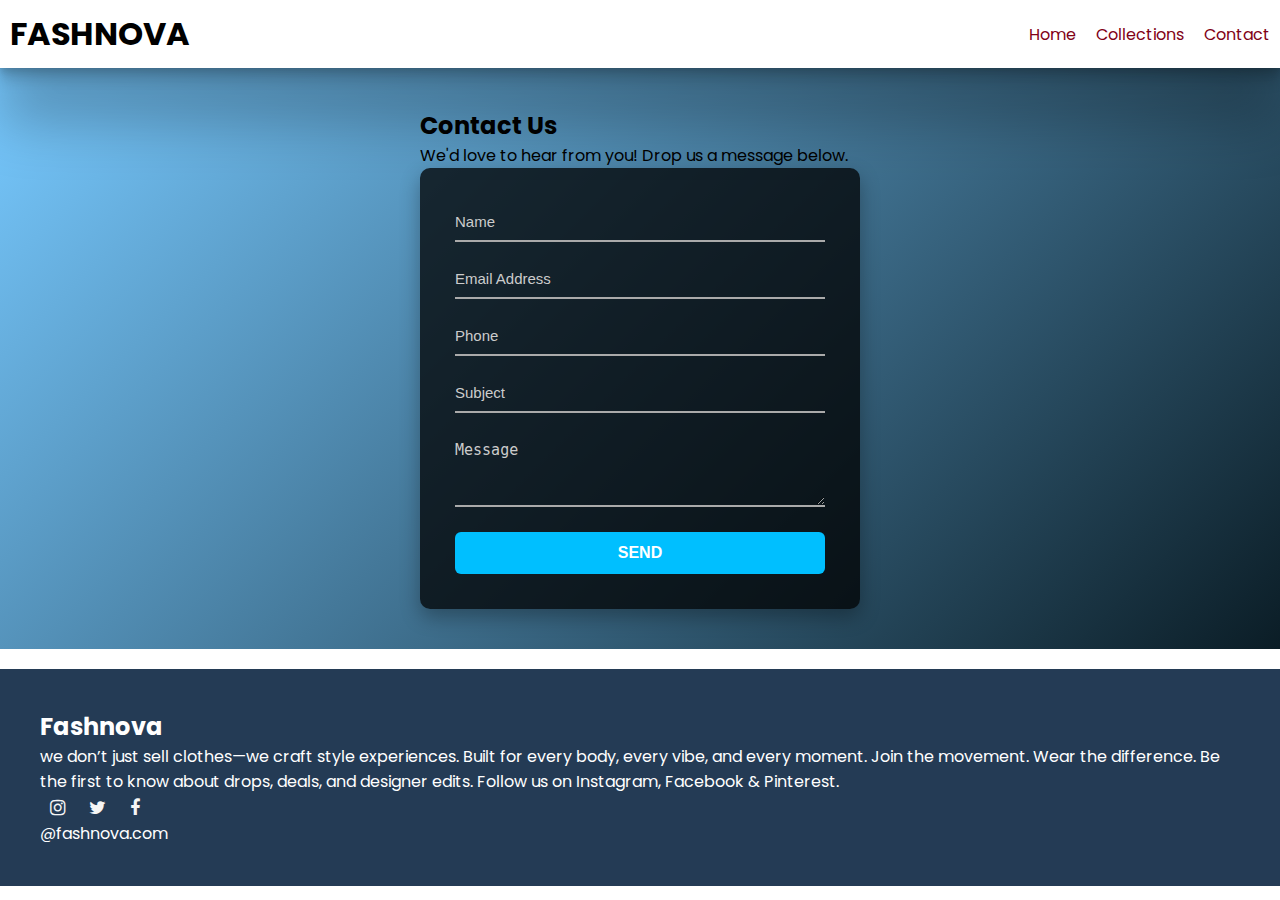
<file: contact.html>
<!DOCTYPE html>
<html lang="en">
<head>
    <meta charset="UTF-8">
    <meta name="viewport" content="width=device-width, initial-scale=1.0">
    <title>Fashnova</title>
    <link rel="icon" href="picture/img1.png">

    <!-- Google Fonts -->
    <link rel="preconnect" href="https://fonts.googleapis.com">
    <link rel="preconnect" href="https://fonts.gstatic.com" crossorigin>
    <link href="https://fonts.googleapis.com/css2?family=Poppins&display=swap" rel="stylesheet">

    <!-- My CSS -->
    <link rel="stylesheet" href="style.css">

    <!-- Font Awesome Icons -->
    <link rel="stylesheet" href="https://cdnjs.cloudflare.com/ajax/libs/font-awesome/4.7.0/css/font-awesome.css"
        integrity="sha512-5A8nwdMOWrSz20fDsjczgUidUBR8liPYU+WymTZP1lmY9G6Oc7HlZv156XqnsgNUzTyMefFTcsFH/tnJE/+xBg=="
        crossorigin="anonymous" referrerpolicy="no-referrer" />
</head>
<body>
    <!-- Navbar -->
    <nav class="navbar">
        <h1>FASHNOVA</h1>
        
        <div class="navbar-links">
            <p class="navbar-link"><a href="index.html">Home</a></p>
            <p class="navbar-link"><a href="collection.html">Collections</a></p>
            <p class="navbar-link"><a href="contact.html">Contact</a></p>
        </div>

        <div class="navbar-menu-toggle" onclick="sideNavbar()">
            <i class="fa fa-bars"></i>
        </div>
    </nav>

    <!-- Side Navbar -->
    <div class="side-navbar" id="sideNavbar">
        <p style="text-align: right;" onclick="closeNavbar()">
            <i class="fa fa-times" id="closeBtn"></i>
        </p>

        <div class="navbar-links">
            <p class="navbar-link"><a href="index.html">Home</a></p>
            <p class="navbar-link"><a href="collection.html">Collections</a></p>
            <p class="navbar-link"><a href="contact.html">Contact</a></p>
        </div>
    </div>

    <!-- Script -->
    <script>
        const menuBtn = document.querySelector('.navbar-menu-toggle');
        const sideNavbar = document.getElementById('sideNavbar');
        const closeBtn = document.getElementById('closeBtn');

        menuBtn.addEventListener('click', () => {
            sideNavbar.classList.add('active');
        });

        closeBtn.addEventListener('click', () => {
            sideNavbar.classList.remove('active');
        });
    </script>

    <div class="contact-wrapper">
        <div class="contact-container">
            <div class="contact-header">
                <h2>Contact Us</h2>
                <p>We'd love to hear from you! Drop us a message below.</p>
        </div>
        <form class="contact-form" action="#" method="post">
            <input type="text" name="name" placeholder="Name" required>
            <input type="email" name="email" placeholder="Email Address" required>
            <input type="tel" name="phone" placeholder="Phone" required>
            <input type="text" name="subject" placeholder="Subject" required>
            <textarea name="message" rows="3" placeholder="Message" required></textarea>
            <button type="submit">SEND</button>
        </form>
    </div>
</div>

    <!--footer-->
    <div class="footer">
        <div class="footer-container">
            <div class="footer-box-1">
                <h2>Fashnova</h2>
                <p>we don’t just sell clothes—we craft style experiences. Built for every body, every vibe, and every moment. Join the movement. Wear the difference. Be the first to know about drops, deals, and designer edits.
                    Follow us on Instagram, Facebook & Pinterest. </p>
                    <div class="social-icons">
                        <a class="social-icons" href="#"><i class="fa fa-instagram" style="color: whitesmoke";"></i></a>
                        <a class="social-icons" href="#"><i class="fa fa-twitter" style="color: whitesmoke";></i></a>
                        <a class="social-icons" href="#"><i class="fa fa-facebook" style="color: whitesmoke";></i></a>
                    </div>
            </div>
        </div>
        <p>@fashnova.com</p>
    </div>

    <script src="collection.js"></script>
</body>
</html>
</file>
<file: style.css>
* {
    padding: 0;
    margin: 0;
}

body {
    font-family: "Poppins", sans-serif;
}

.navbar {
    position: relative;
    display: flex;
    justify-content: space-between;
    align-items: center;
    padding: 10px;
    box-shadow: rgba(0, 0, 0, 0.25) 0px 54px 55px,
                rgba(0, 0, 0, 0.12) 0px -12px 30px,
                rgba(0, 0, 0, 0.12) 0px 4px 6px,
                rgba(0, 0, 0, 0.17) 0px 12px 13px,
                rgba(0, 0, 0, 0.09) 0px -3px 5px;
}

.navbar-links {
    display: flex;
    column-gap: 20px;
}

.navbar-links a {
    text-decoration: none;
    color: #810117;
}

.navbar-links a:hover {
    text-decoration: underline;
    color: #810117;
}

.navbar-menu-toggle {
    display: none;
    position: absolute;
    top: 15px;
    right: 20px;
    font-size: 24px;
    cursor: pointer;
    color: #810117;
}

/* Side Navbar Base */
.side-navbar {
    background: linear-gradient(to bottom, #141E30, #243B55);
    width: 60%;
    height: 100vh;
    position: fixed;
    top: 0;
    left: -100%;
    padding: 20px;
    color: white;
    transition: 2s;
    z-index: 1000;
}

/* Slide In */
.side-navbar.active {
    left: 0;
}

.side-navbar-link {
    margin-bottom: 20px;
}

.side-navbar-links a {
    text-decoration: none;
    color: white;
    font-weight: 500;
}

.side-navbar-links a:hover {
    text-decoration: underline;
}

.header{
    display: flex;
    justify-content: center;
    gap: 50px;
    padding: 50px;
}

.header-button{
    padding-left: 20px;
    padding-right: 20px;
    padding-top: 10px;
    padding-bottom: 10px;
    margin-top: 10px;
    background-color: black;
    color: antiquewhite;
    cursor: pointer;
}

.header-image {
    width: 350px;
    height: 350px;
}

.header-image-1{
    width: 150px;
    height: 150px;
}


.service{
    padding: 20px;
}

.service-container-1{
    display: flex;
    justify-content: space-between;
    align-items: center;
}

.service-container-2{
    display: flex;
    justify-content: space-between;
    align-items: center;
    gap: 10px;
}

.service-container-2 div{
    background-color:rgb(172, 169, 169);
    border-radius: 5px;
    padding: 10px;
}

.new-arrival{
    display: flex;
    justify-content: space-around;
    flex-wrap: wrap;
}

.new-arrival-container{
    position: relative;
    flex-basis: 20%;
}

.new-arrival button{
    padding-left: 10%;
    padding-right: 10%;
    padding-top: 2%;
    padding-bottom: 2%;
    color: rgb(0, 0, 0);
    position: absolute;
    top: 80%;
    left: 2%;
    border-radius: 10PX;
    border: none;
    border-color: antiquewhite;
}

.news{
    display: flex;
    flex-direction: column;
    align-items: center;
    margin-top: 20px;
}

.news input{
    padding: 11px;
    width: 80vw;
    margin-bottom: 10px;
    border: solid black 2px;
}

.news button{
    margin-top: 10px;
    color: azure;
    background-color: rgb(18, 16, 19);
    border-radius: 5px;
    padding: 10px;
}

.footer{
    margin-top: 20px;
    padding: 40px;
    background-color: #243B55;
    color: white
}

.social-icons a {
    color: white;
    margin: 0 10px; /* increased spacing */
    font-size: 18px;
    text-decoration: none;
    transition: transform 0.2s;
    display: inline-block;
}

.product-section{
    margin-top: 20px;
}

.product-search{
    width: 80%;
    border: solid black 2px;
    border-radius: 20px;
    display: flex;
    justify-content: space-between;
    align-items: center;
    padding: 10px;
    margin: auto;
}

.product-search input{
    border: none;
    background-color: transparent;
    width: 100px;
}

.product-search input:focus{
    outline: none;
} 

.products {
    display: flex;
    flex-wrap: wrap;
    justify-content: center;
    gap: 20px;
    padding: 30px;
    background-color: #f1f1ff;
}

.products-box {
    background-color: white;
    width: 200px;
    border-radius: 12px;
    box-shadow: 0 4px 10px rgba(0,0,0,0.1);
    text-align: center;
    padding: 15px;
    transition: transform 0.2s ease;
    display: flex;
    flex-direction: column;
    justify-content: space-between;
    height: 280px;
}

.products-box:hover {
    transform: scale(1.05);
}

.products-box img {
    width: 100%;
    height: 180px;
    border-radius: 10px;
    object-fit: cover;
}

.products-box p {
    font-weight: bold;
    margin-top: 10px;
    text-transform: capitalize;
    color: #333;
    font-size: 16px;
    flex-grow: 1;
    display: flex;
    align-items: center;
    justify-content: center;
}

.product-image {
    height: 220px; /* adjust based on your tallest image */
    display: flex;
    align-items: center;
    justify-content: center;
    overflow: hidden;
}

.product-image img {
    max-height: 100%;
    width: auto;
    object-fit: contain;
}

/* CONTACT FORM STYLE */
.contact-wrapper {
    display: flex;
    justify-content: center;
    align-items: center;
    padding: 40px 20px;
    background: linear-gradient(135deg, #77c9ff, #0b1d26);
    min-height: 100px;
    box-sizing: border-box;
}

.contact-form {
    background: rgba(0, 0, 0, 0.75);
    padding: 35px;
    border-radius: 10px;
    max-width: 370px;
    width: 100%;
    box-shadow: 0 8px 20px rgba(0, 0, 0, 0.3);
    color: #fff;
}

.contact-form input,
.contact-form textarea {
    width: 100%;
    margin-bottom: 18px;
    padding: 10px 0;
    background: transparent;
    border: none;
    border-bottom: 2px solid #aaa;
    color: #fff;
    font-size: 15px;
    outline: none;
    transition: border-color 0.3s ease;
}

.contact-form input::placeholder,
.contact-form textarea::placeholder {
    color: #ccc;
}

.contact-form input:focus,
.contact-form textarea:focus {
    border-bottom: 2px solid #00bfff;
}

.contact-form button {
    width: 100%;
    padding: 12px;
    background-color: #00bfff;
    color: white;
    border: none;
    border-radius: 6px;
    font-size: 16px;
    font-weight: bold;
    cursor: pointer;
    transition: background 0.3s ease;
}

.contact-form button:hover {
    background-color: #00a3cc;
}

@media screen and (max-width: 400px) {
    .contact-form {
        padding: 25px;
    }
}



/* MEDIA QUERY */
@media screen and (max-width:700px) {
    .navbar-links {
        display: none;
    }

    .navbar-menu-toggle {
        display: block;
    }

    .header-image {
        display: none;
    }

    .service-container-1{
        display: none;
    }
    
    .service-container-2{
        flex-direction: column;
    }
}
</file>
